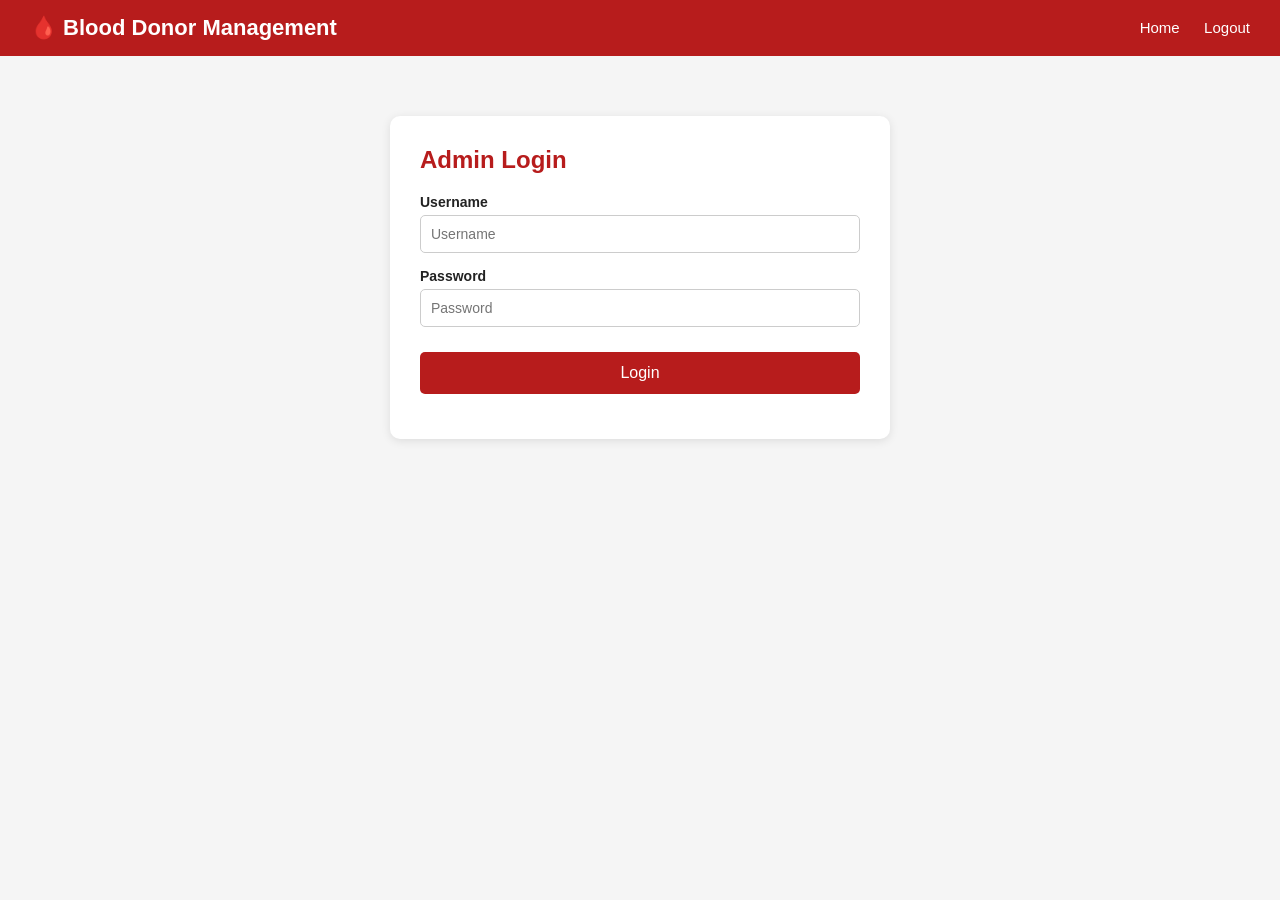
<file: frontend/admin.html>
<!DOCTYPE html>
<html lang="en">
<head>
    <meta charset="UTF-8">
    <title>Admin - Blood Donor Management</title>
    <link rel="stylesheet" href="style.css">
</head>
<body>
    <nav>
        <div class="logo">🩸 Blood Donor Management</div>
        <div>
            <a href="index.html">Home</a>
            <a href="#" onclick="logout()">Logout</a>
        </div>
    </nav>

    <div class="container" id="loginBox">
        <h2>Admin Login</h2>
        <label>Username</label>
        <input type="text" id="username" placeholder="Username">
        <label>Password</label>
        <input type="password" id="password" placeholder="Password">
        <button onclick="adminLogin()">Login</button>
        <div class="message" id="message"></div>
    </div>

    <div class="card-container" id="adminPanel" style="display:none;">
        <h2>All Donors</h2>
        <table id="donorsTable">
            <thead><tr><th>Name</th><th>Blood Group</th><th>Phone</th><th>Email</th><th>City</th><th>Available</th></tr></thead>
            <tbody id="donorsBody"></tbody>
        </table>

        <h2 style="margin-top:30px;">All Hospitals</h2>
        <table id="hospitalsTable">
            <thead><tr><th>Name</th><th>City</th><th>Contact</th><th>Email</th></tr></thead>
            <tbody id="hospitalsBody"></tbody>
        </table>

        <h2 style="margin-top:30px;">All Blood Requests</h2>
        <table id="requestsTable">
            <thead><tr><th>Hospital</th><th>City</th><th>Blood Group</th><th>Units</th><th>Urgency</th><th>Status</th><th>Action</th></tr></thead>
            <tbody id="requestsBody"></tbody>
        </table>
    </div>

    <script>
        const API_BASE = "http://127.0.0.1:5000";
        let adminToken = null;

        async function adminLogin() {
            const messageEl = document.getElementById("message");
            const username = document.getElementById("username").value;
            const password = document.getElementById("password").value;

            try {
                const response = await fetch(API_BASE + "/api/admin/login", {
                    method: "POST",
                    headers: { "Content-Type": "application/json" },
                    body: JSON.stringify({ username, password })
                });
                const data = await response.json();

                if (response.ok) {
                    adminToken = data.token;
                    document.getElementById("loginBox").style.display = "none";
                    document.getElementById("adminPanel").style.display = "block";
                    loadAllData();
                } else {
                    messageEl.textContent = data.error || "Login failed";
                    messageEl.className = "message error";
                }
            } catch (err) {
                messageEl.textContent = "Could not connect to server. Is the backend running?";
                messageEl.className = "message error";
            }
        }

        async function loadAllData() {
            // Donors
            const donorsRes = await fetch(API_BASE + "/api/admin/donors");
            const donors = await donorsRes.json();
            const donorsBody = document.getElementById("donorsBody");
            donorsBody.innerHTML = donors.map(d => `
                <tr><td>${d.name}</td><td>${d.blood_group}</td><td>${d.phone}</td><td>${d.email}</td><td>${d.city}</td><td>${d.available ? "Yes" : "No"}</td></tr>
            `).join("");

            // Hospitals
            const hospitalsRes = await fetch(API_BASE + "/api/admin/hospitals");
            const hospitals = await hospitalsRes.json();
            const hospitalsBody = document.getElementById("hospitalsBody");
            hospitalsBody.innerHTML = hospitals.map(h => `
                <tr><td>${h.name}</td><td>${h.city}</td><td>${h.contact}</td><td>${h.email}</td></tr>
            `).join("");

            // Requests
            const requestsRes = await fetch(API_BASE + "/api/admin/requests");
            const requests = await requestsRes.json();
            const requestsBody = document.getElementById("requestsBody");
            requestsBody.innerHTML = requests.map(r => `
                <tr>
                    <td>${r.hospital_name}</td><td>${r.city}</td><td>${r.blood_group}</td>
                    <td>${r.units_needed}</td><td>${r.urgency}</td><td>${r.status}</td>
                    <td><button onclick="deleteRequest(${r.request_id})" style="width:auto; padding:5px 10px; margin:0;">Delete</button></td>
                </tr>
            `).join("");
        }

        async function deleteRequest(requestId) {
            await fetch(API_BASE + "/api/admin/requests/" + requestId, { method: "DELETE" });
            loadAllData();
        }

        function logout() {
            adminToken = null;
            document.getElementById("loginBox").style.display = "block";
            document.getElementById("adminPanel").style.display = "none";
        }
    </script>
</body>
</html>
</file>
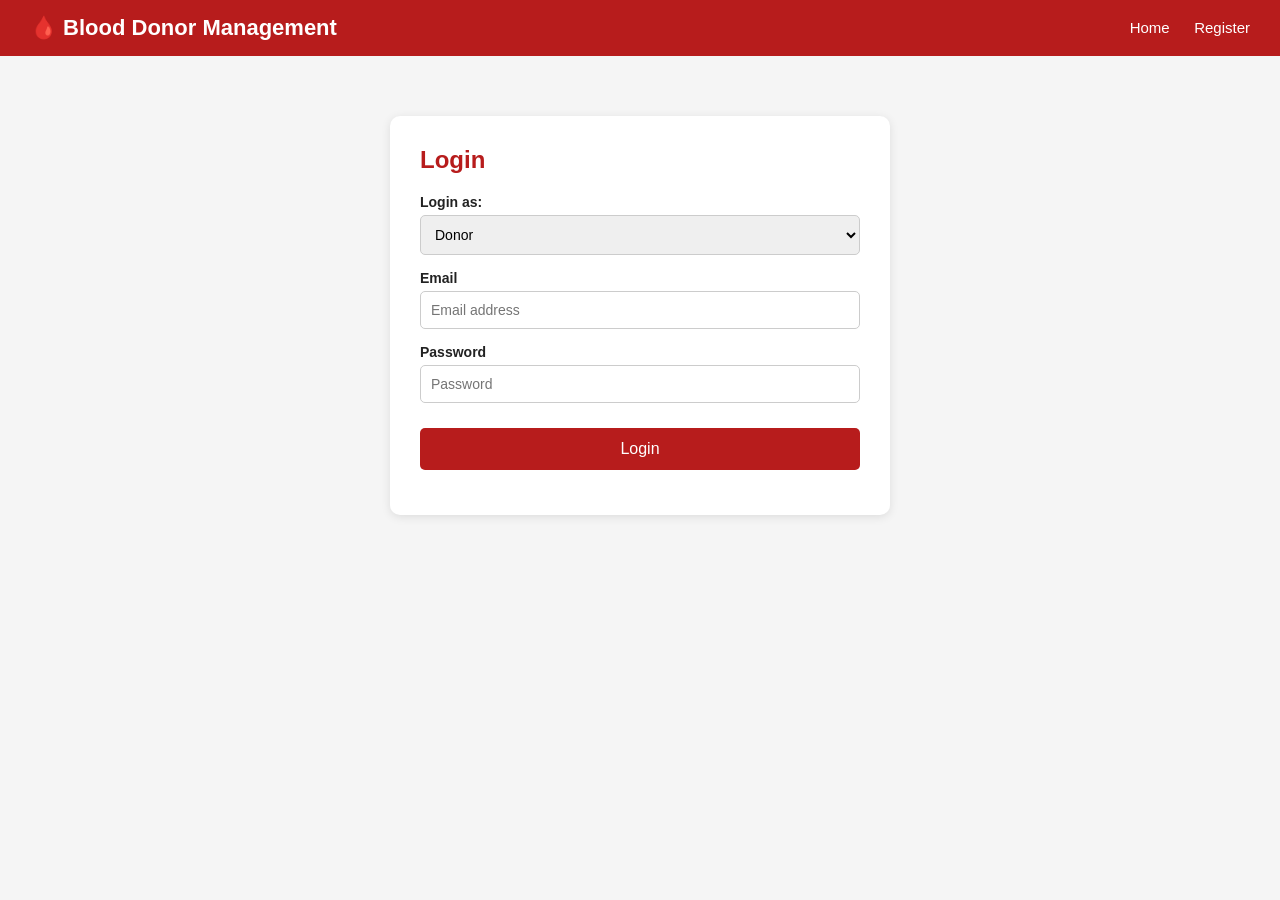
<file: frontend/dashboard.html>
<!DOCTYPE html>
<html lang="en">
<head>
    <meta charset="UTF-8">
    <title>Dashboard - Blood Donor Management</title>
    <link rel="stylesheet" href="style.css">
</head>
<body>
    <nav>
        <div class="logo">🩸 Blood Donor Management</div>
        <div>
            <span id="welcomeMsg" style="color:white; margin-right:20px;"></span>
            <a href="#" onclick="logout()">Logout</a>
        </div>
    </nav>

    <div class="card-container">
        <h2 style="margin: 20px 0;">Your Profile</h2>
        <div id="profileCard" style="background:white; padding:20px; border-radius:10px; box-shadow:0 2px 10px rgba(0,0,0,0.1);"></div>

        <h2 style="margin: 30px 0 10px;">Open Blood Requests Matching Your Blood Group</h2>
        <table id="requestsTable">
            <thead>
                <tr>
                    <th>Hospital</th>
                    <th>City</th>
                    <th>Blood Group</th>
                    <th>Units Needed</th>
                    <th>Urgency</th>
                </tr>
            </thead>
            <tbody id="requestsBody"></tbody>
        </table>
        <div class="message" id="message"></div>
    </div>

    <script>
        const API_BASE = "http://127.0.0.1:5000";

        const token = localStorage.getItem("token");
        const userType = localStorage.getItem("userType");
        const userData = JSON.parse(localStorage.getItem("userData") || "null");

        if (!token || userType !== "donor" || !userData) {
            window.location.href = "login.html";
        }

        document.getElementById("welcomeMsg").textContent = "Welcome, " + userData.name;

        document.getElementById("profileCard").innerHTML = `
            <p><strong>Name:</strong> ${userData.name}</p>
            <p><strong>Email:</strong> ${userData.email}</p>
            <p><strong>Blood Group:</strong> ${userData.blood_group}</p>
        `;

        async function loadMatchingRequests() {
            const messageEl = document.getElementById("message");
            try {
                const response = await fetch(API_BASE + "/api/requests/match/" + userData.blood_group);
                const data = await response.json();

                const tbody = document.getElementById("requestsBody");
                tbody.innerHTML = "";

                if (data.length === 0) {
                    messageEl.textContent = "No open requests matching your blood group right now.";
                    messageEl.className = "message";
                    return;
                }

                data.forEach(req => {
                    const row = document.createElement("tr");
                    row.innerHTML = `
                        <td>${req.hospital_name}</td>
                        <td>${req.city}</td>
                        <td>${req.blood_group}</td>
                        <td>${req.units_needed}</td>
                        <td>${req.urgency}</td>
                    `;
                    tbody.appendChild(row);
                });
            } catch (err) {
                messageEl.textContent = "Could not load requests. Is the backend running?";
                messageEl.className = "message error";
            }
        }

        function logout() {
            localStorage.clear();
            window.location.href = "index.html";
        }

        loadMatchingRequests();
    </script>
</body>
</html>
</file>
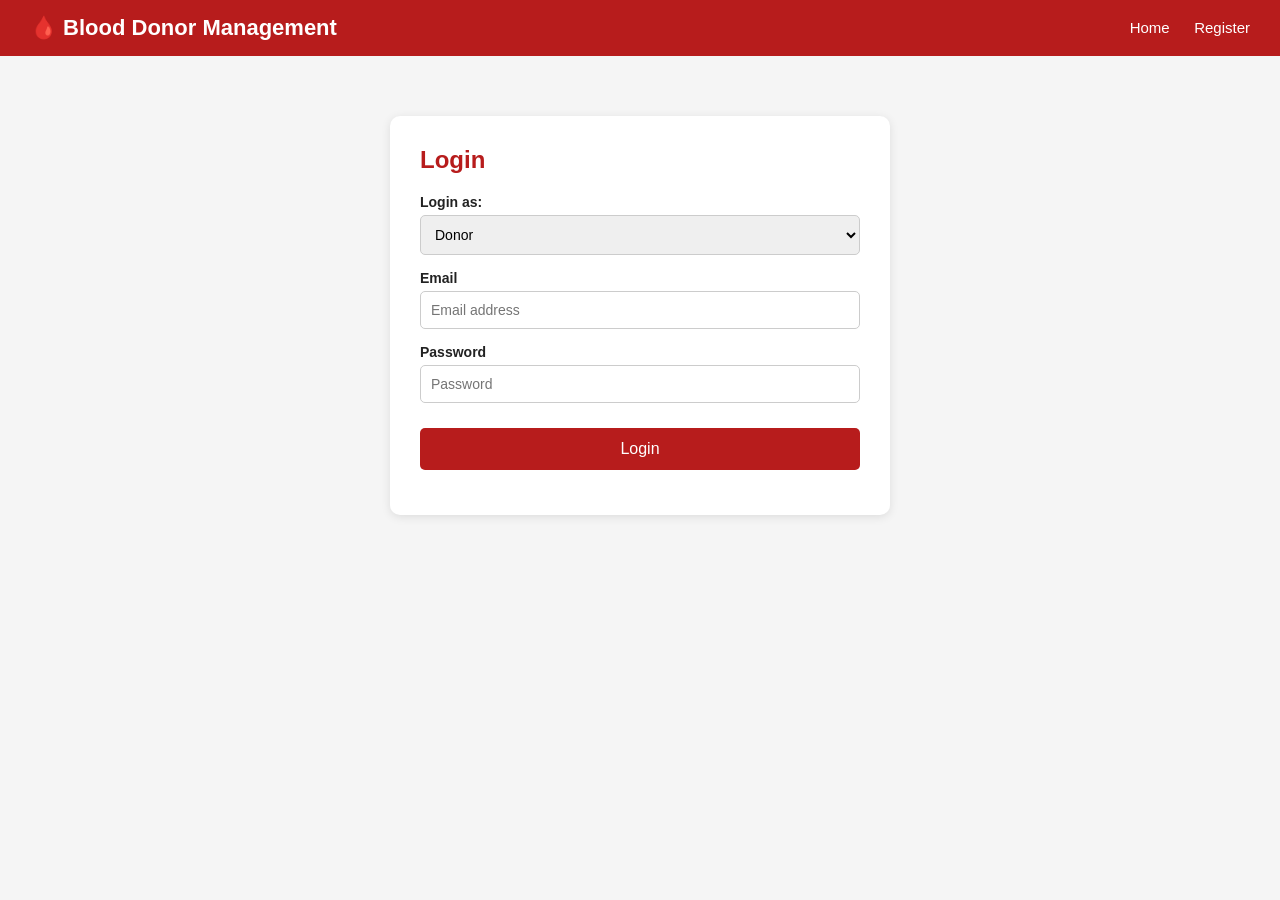
<file: frontend/login.html>
<!DOCTYPE html>
<html lang="en">
<head>
    <meta charset="UTF-8">
    <title>Login - Blood Donor Management</title>
    <link rel="stylesheet" href="style.css">
</head>
<body>
    <nav>
        <div class="logo">🩸 Blood Donor Management</div>
        <div>
            <a href="index.html">Home</a>
            <a href="register.html">Register</a>
        </div>
    </nav>

    <div class="container">
        <h2>Login</h2>

        <label>Login as:</label>
        <select id="userType">
            <option value="donor">Donor</option>
            <option value="hospital">Hospital</option>
        </select>

        <label>Email</label>
        <input type="email" id="email" placeholder="Email address">

        <label>Password</label>
        <input type="password" id="password" placeholder="Password">

        <button onclick="loginUser()">Login</button>

        <div class="message" id="message"></div>
    </div>

    <script>
        const API_BASE = "http://127.0.0.1:5000";

        async function loginUser() {
            const messageEl = document.getElementById("message");
            messageEl.textContent = "";

            const type = document.getElementById("userType").value;
            const email = document.getElementById("email").value;
            const password = document.getElementById("password").value;

            const endpoint = type === "donor" ? "/api/donors/login" : "/api/hospitals/login";

            try {
                const response = await fetch(API_BASE + endpoint, {
                    method: "POST",
                    headers: { "Content-Type": "application/json" },
                    body: JSON.stringify({ email, password })
                });

                const data = await response.json();

                if (response.ok) {
                    // Save token and user info in memory for this session
                    localStorage.setItem("token", data.token);
                    localStorage.setItem("userType", type);
                    localStorage.setItem("userData", JSON.stringify(data[type] || data.donor || data.hospital));

                    messageEl.textContent = "Login successful! Redirecting...";
                    messageEl.className = "message success";
                    setTimeout(() => { window.location.href = "dashboard.html"; }, 1000);
                } else {
                    messageEl.textContent = data.error || "Login failed";
                    messageEl.className = "message error";
                }
            } catch (err) {
                messageEl.textContent = "Could not connect to server. Is the backend running?";
                messageEl.className = "message error";
            }
        }
    </script>
</body>
</html>
</file>
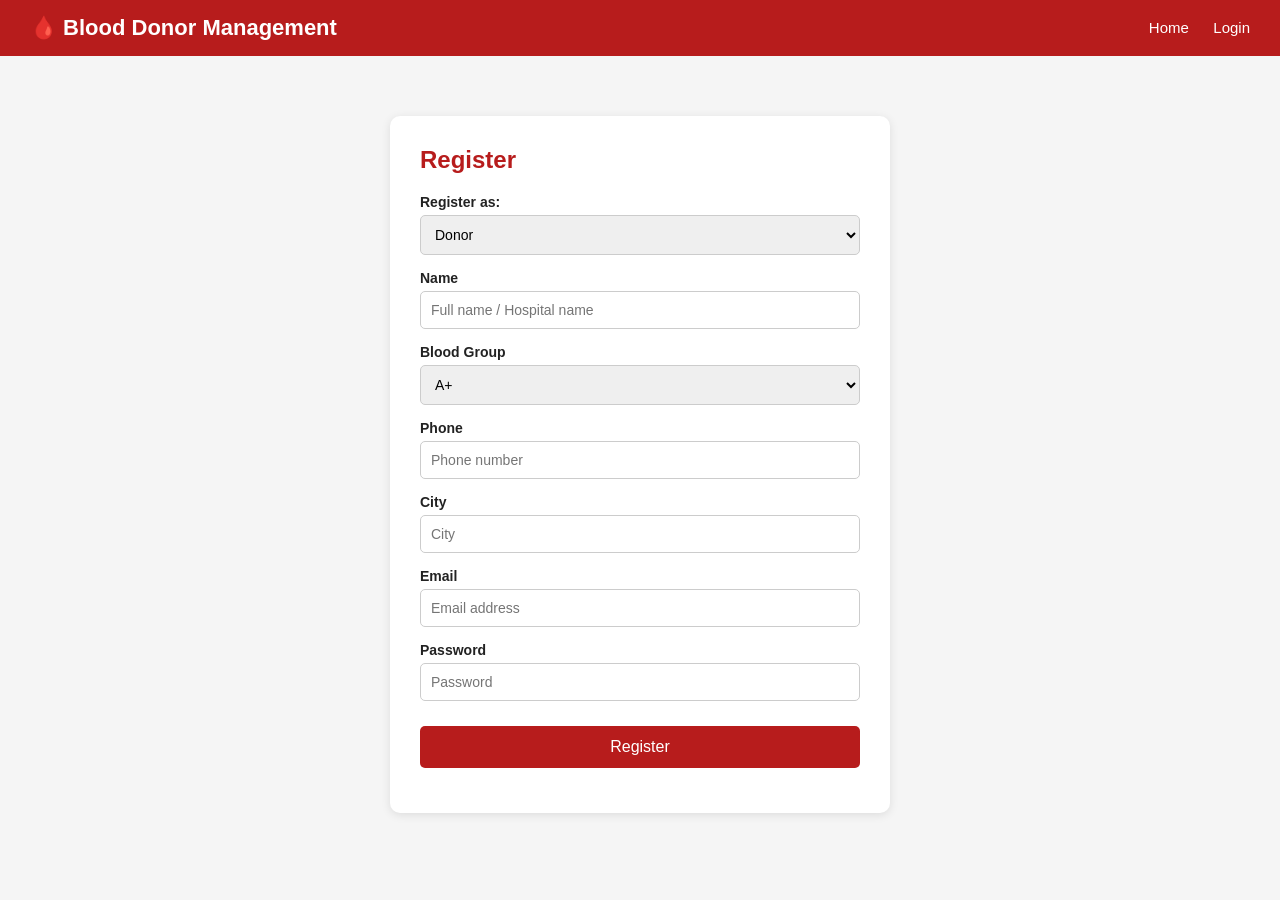
<file: frontend/register.html>
<!DOCTYPE html>
<html lang="en">
<head>
    <meta charset="UTF-8">
    <title>Register - Blood Donor Management</title>
    <link rel="stylesheet" href="style.css">
</head>
<body>
    <nav>
        <div class="logo">🩸 Blood Donor Management</div>
        <div>
            <a href="index.html">Home</a>
            <a href="login.html">Login</a>
        </div>
    </nav>

    <div class="container">
        <h2>Register</h2>

        <label>Register as:</label>
        <select id="userType">
            <option value="donor">Donor</option>
            <option value="hospital">Hospital</option>
        </select>

        <label>Name</label>
        <input type="text" id="name" placeholder="Full name / Hospital name">

        <div id="donorFields">
            <label>Blood Group</label>
            <select id="bloodGroup">
                <option>A+</option>
                <option>A-</option>
                <option>B+</option>
                <option>B-</option>
                <option>O+</option>
                <option>O-</option>
                <option>AB+</option>
                <option>AB-</option>
            </select>

            <label>Phone</label>
            <input type="text" id="phone" placeholder="Phone number">
        </div>

        <div id="hospitalFields" style="display:none;">
            <label>Contact Number</label>
            <input type="text" id="contact" placeholder="Contact number">
        </div>

        <label>City</label>
        <input type="text" id="city" placeholder="City">

        <label>Email</label>
        <input type="email" id="email" placeholder="Email address">

        <label>Password</label>
        <input type="password" id="password" placeholder="Password">

        <button onclick="registerUser()">Register</button>

        <div class="message" id="message"></div>
    </div>

    <script>
        const API_BASE = "http://127.0.0.1:5000";

        const userType = document.getElementById("userType");
        const donorFields = document.getElementById("donorFields");
        const hospitalFields = document.getElementById("hospitalFields");

        userType.addEventListener("change", () => {
            if (userType.value === "donor") {
                donorFields.style.display = "block";
                hospitalFields.style.display = "none";
            } else {
                donorFields.style.display = "none";
                hospitalFields.style.display = "block";
            }
        });

        async function registerUser() {
            const messageEl = document.getElementById("message");
            messageEl.textContent = "";

            const type = userType.value;
            const name = document.getElementById("name").value;
            const city = document.getElementById("city").value;
            const email = document.getElementById("email").value;
            const password = document.getElementById("password").value;

            let endpoint, body;

            if (type === "donor") {
                const bloodGroup = document.getElementById("bloodGroup").value;
                const phone = document.getElementById("phone").value;
                endpoint = "/api/donors/register";
                body = { name, blood_group: bloodGroup, phone, email, city, password };
            } else {
                const contact = document.getElementById("contact").value;
                endpoint = "/api/hospitals/register";
                body = { name, contact, email, city, password };
            }

            try {
                const response = await fetch(API_BASE + endpoint, {
                    method: "POST",
                    headers: { "Content-Type": "application/json" },
                    body: JSON.stringify(body)
                });

                const data = await response.json();

                if (response.ok) {
                    messageEl.textContent = data.message + " Redirecting to login...";
                    messageEl.className = "message success";
                    setTimeout(() => { window.location.href = "login.html"; }, 1500);
                } else {
                    messageEl.textContent = data.error || "Registration failed";
                    messageEl.className = "message error";
                }
            } catch (err) {
                messageEl.textContent = "Could not connect to server. Is the backend running?";
                messageEl.className = "message error";
            }
        }
    </script>
</body>
</html>
</file>
<file: frontend/style.css>
* {
    margin: 0;
    padding: 0;
    box-sizing: border-box;
    font-family: 'Segoe UI', Arial, sans-serif;
}

body {
    background-color: #f5f5f5;
    color: #222;
}

nav {
    background-color: #b71c1c;
    padding: 15px 30px;
    display: flex;
    justify-content: space-between;
    align-items: center;
}

nav .logo {
    color: white;
    font-size: 22px;
    font-weight: bold;
}

nav a {
    color: white;
    text-decoration: none;
    margin-left: 20px;
    font-size: 15px;
}

nav a:hover {
    text-decoration: underline;
}

.container {
    max-width: 500px;
    margin: 60px auto;
    background: white;
    padding: 30px;
    border-radius: 10px;
    box-shadow: 0 2px 10px rgba(0,0,0,0.1);
}

h2 {
    margin-bottom: 20px;
    color: #b71c1c;
}

label {
    display: block;
    margin-top: 15px;
    margin-bottom: 5px;
    font-size: 14px;
    font-weight: bold;
}

input, select {
    width: 100%;
    padding: 10px;
    border: 1px solid #ccc;
    border-radius: 5px;
    font-size: 14px;
}

button {
    margin-top: 25px;
    width: 100%;
    padding: 12px;
    background-color: #b71c1c;
    color: white;
    border: none;
    border-radius: 5px;
    font-size: 16px;
    cursor: pointer;
}

button:hover {
    background-color: #8f1616;
}

.message {
    margin-top: 15px;
    font-size: 14px;
    text-align: center;
}

.error {
    color: #b71c1c;
}

.success {
    color: #2e7d32;
}

.hero {
    text-align: center;
    padding: 80px 20px;
}

.hero h1 {
    font-size: 36px;
    color: #b71c1c;
    margin-bottom: 15px;
}

.hero p {
    font-size: 18px;
    color: #555;
    margin-bottom: 30px;
}

.hero-buttons a {
    display: inline-block;
    margin: 0 10px;
    padding: 12px 25px;
    background-color: #b71c1c;
    color: white;
    text-decoration: none;
    border-radius: 5px;
    font-size: 16px;
}

table {
    width: 100%;
    border-collapse: collapse;
    margin-top: 20px;
    background: white;
}

th, td {
    padding: 10px;
    text-align: left;
    border-bottom: 1px solid #eee;
    font-size: 14px;
}

th {
    background-color: #b71c1c;
    color: white;
}

.card-container {
    max-width: 900px;
    margin: 40px auto;
    padding: 0 20px;
}
</file>
